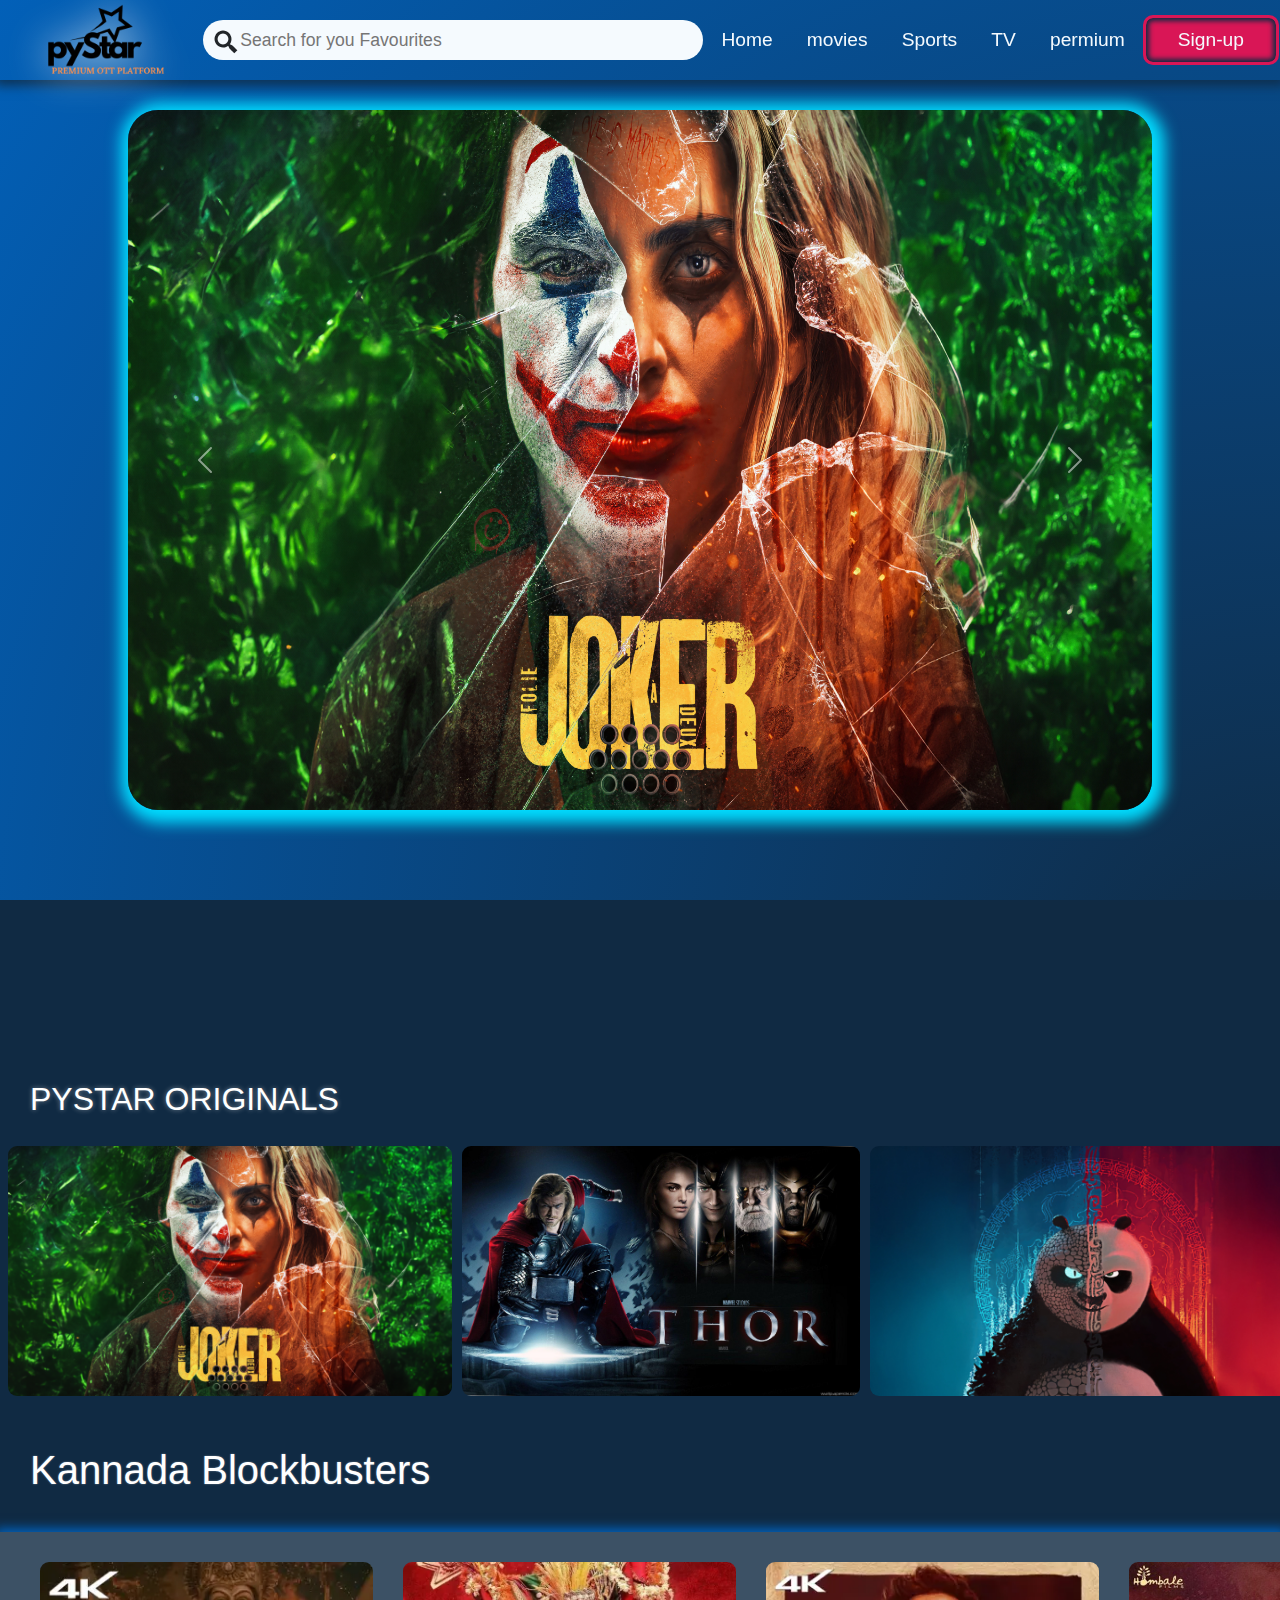
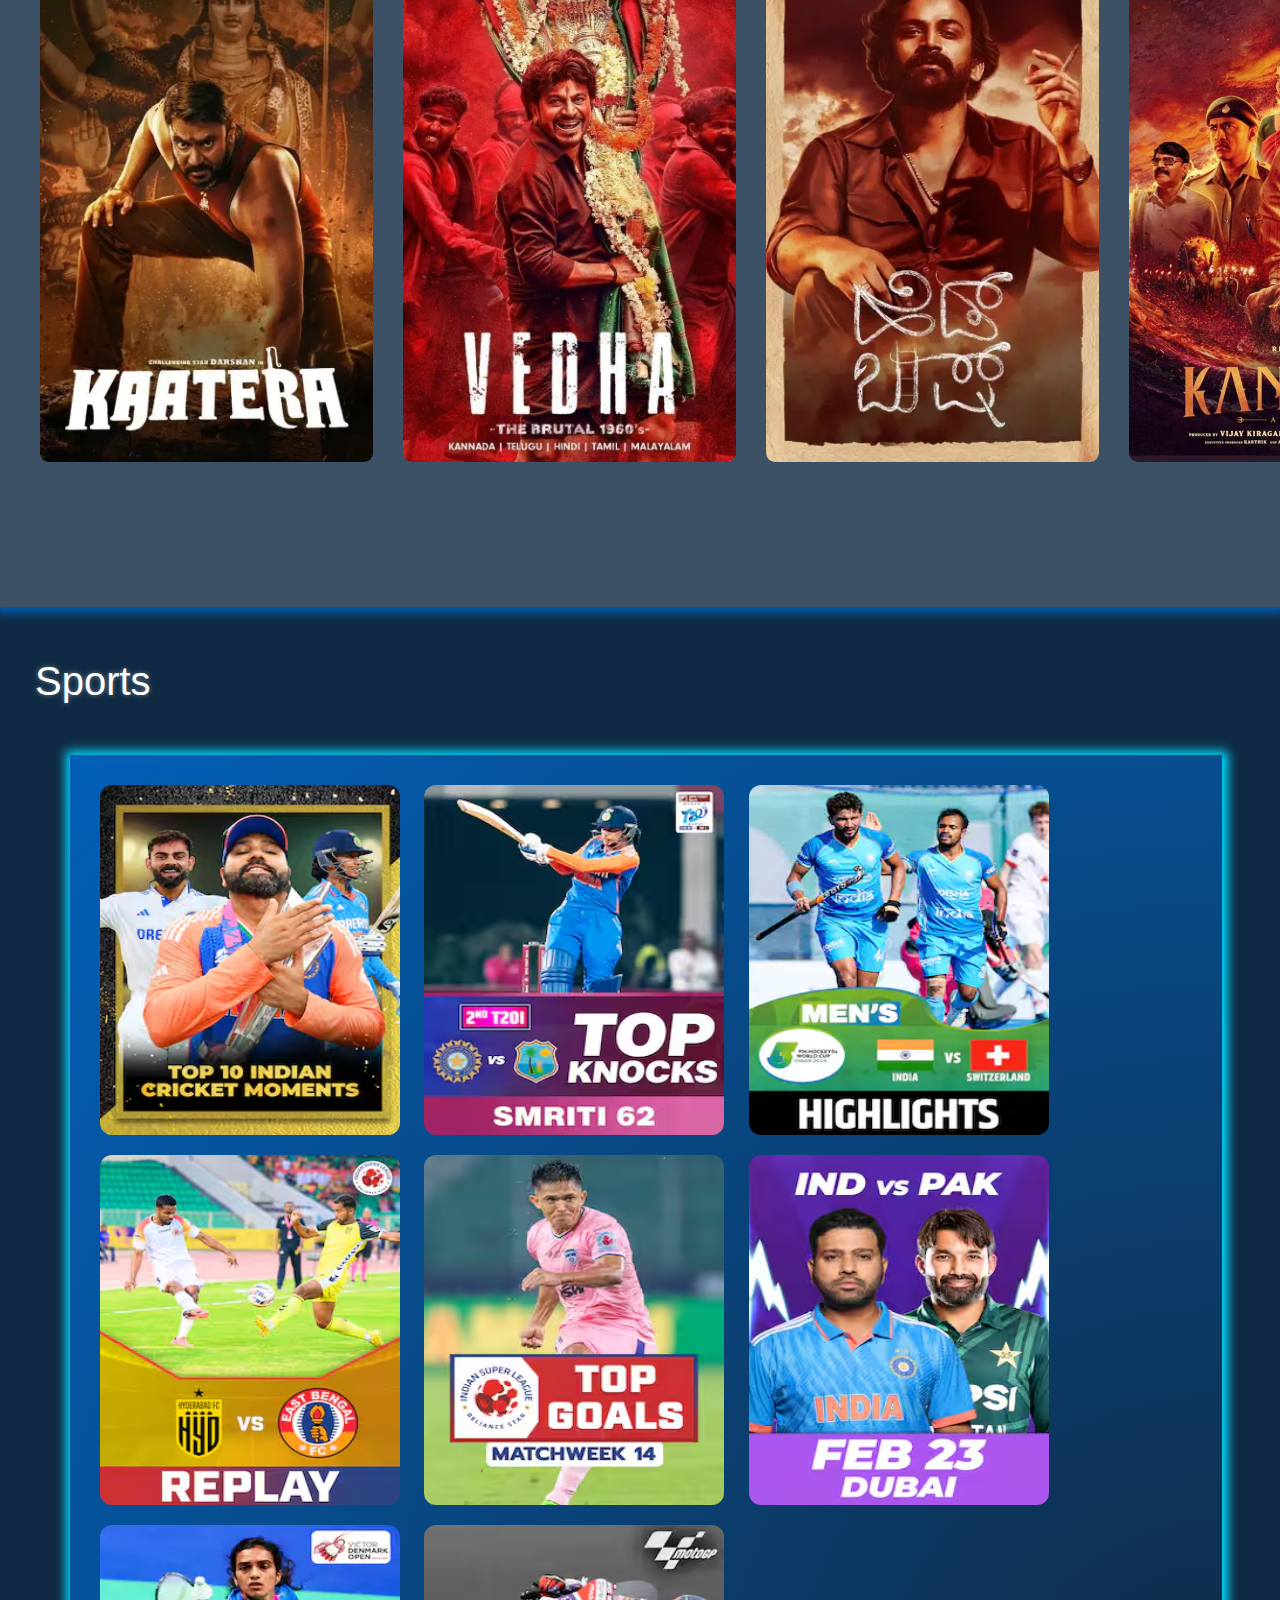
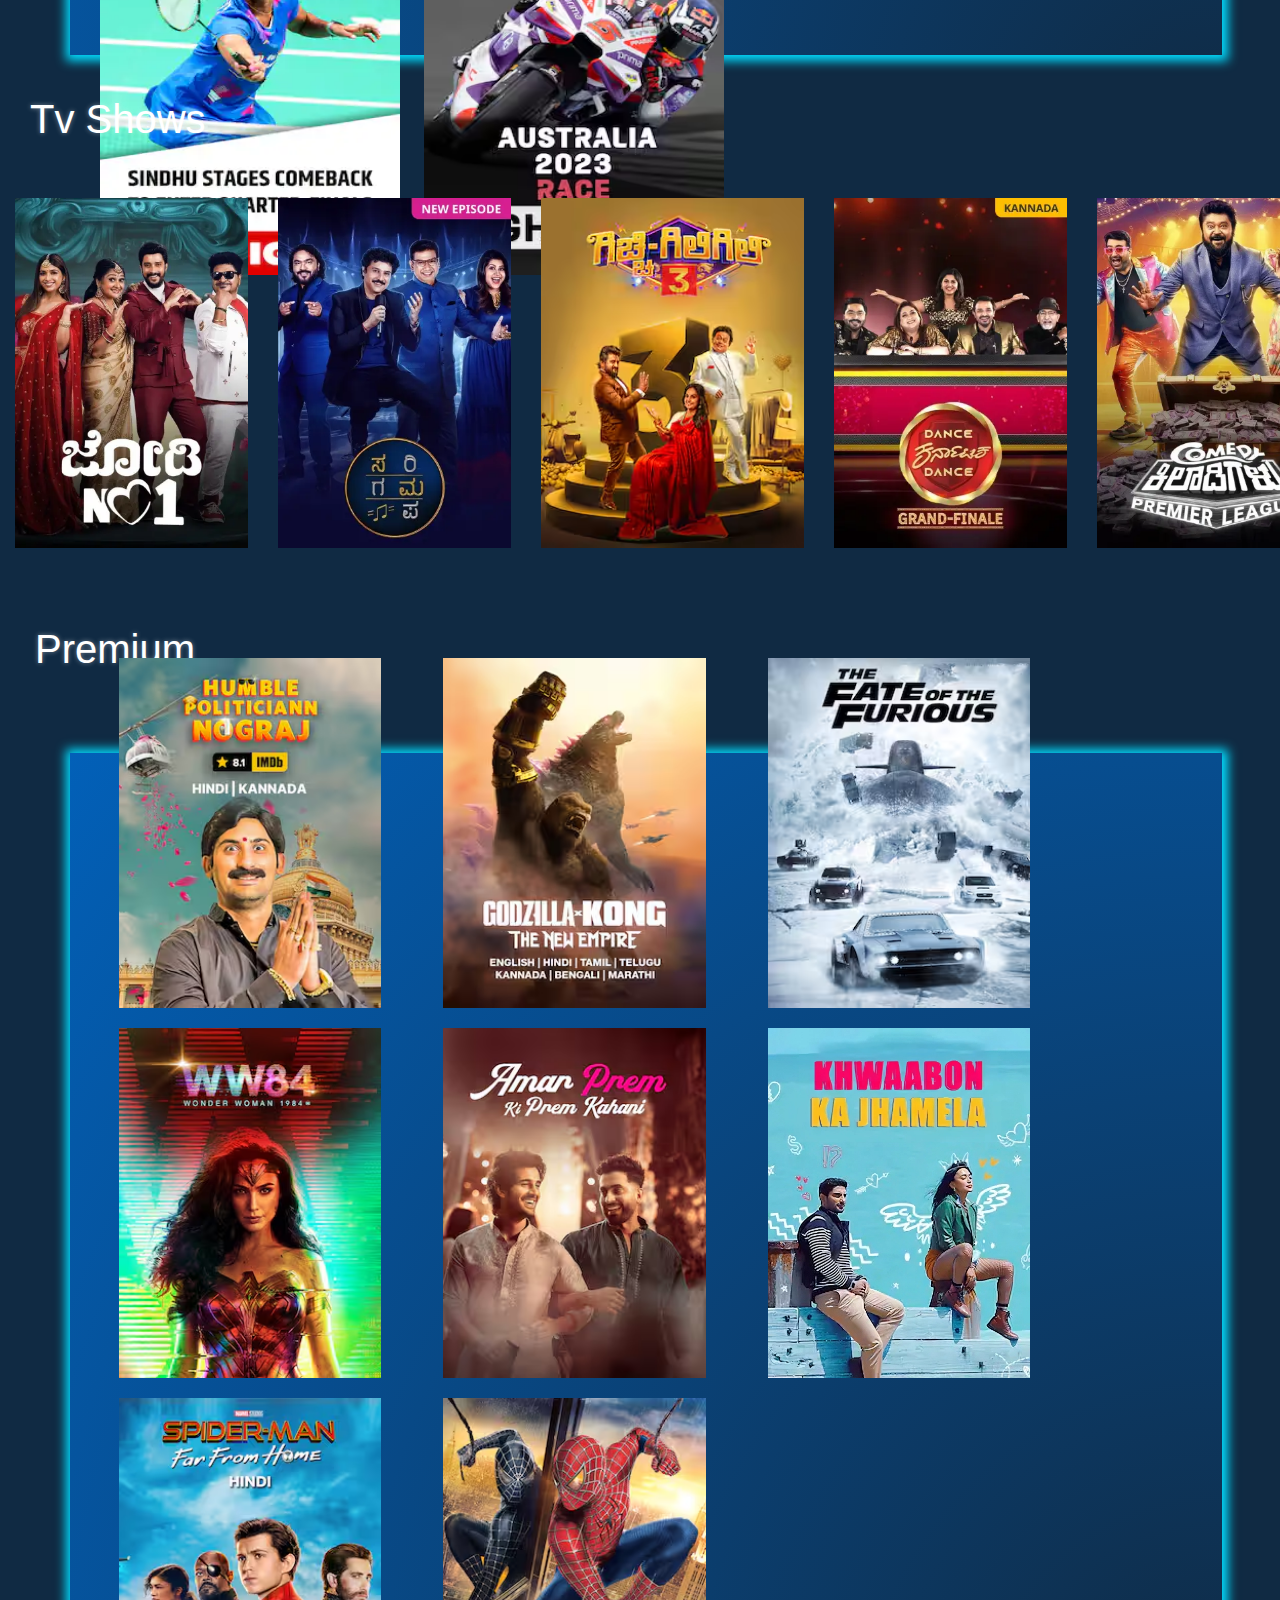
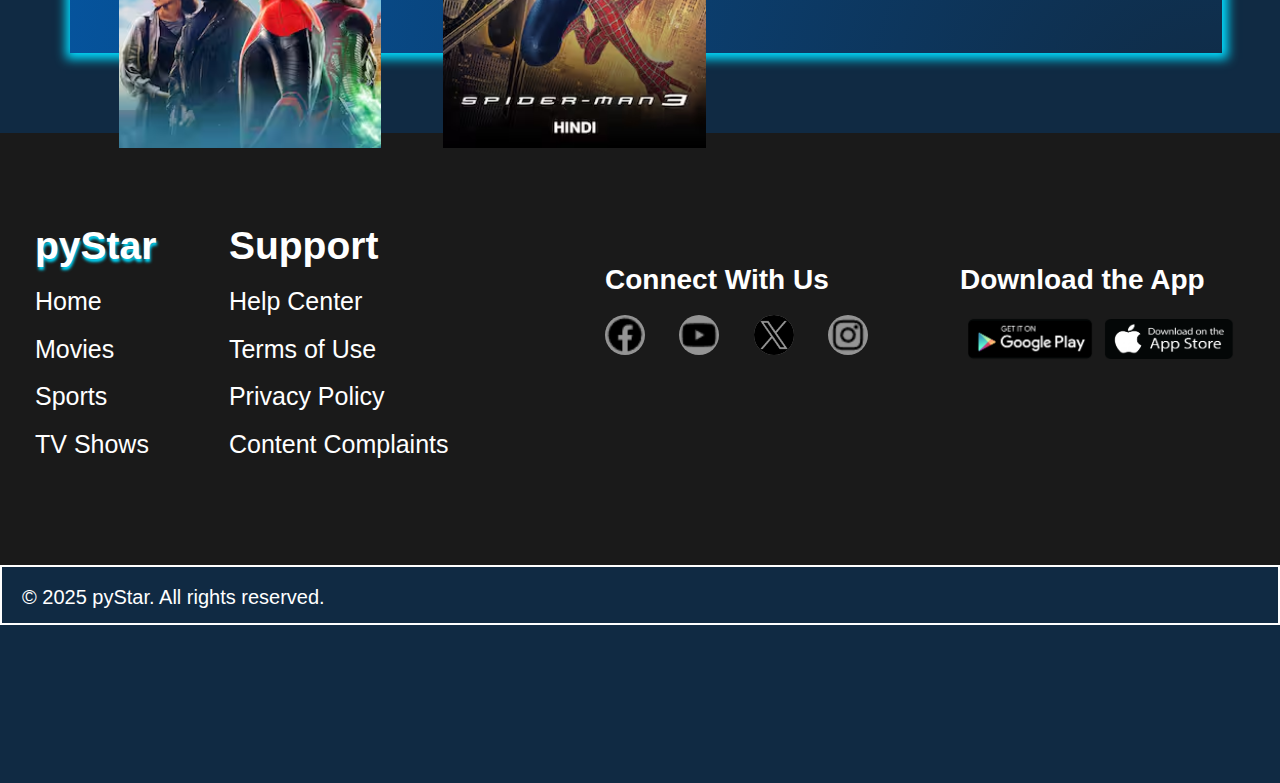
<file: index.html>
<!DOCTYPE html>
<html lang="en">
<head>
    <meta charset="UTF-8">
    <meta name="viewport" content="width=device-width, initial-scale=1.0">
    <meta name="description" content="OTT Platform">
    <meta name="keywords" content=" ott ,movies,py ,pystar,action,videos,triailer,scifi,drama,horror">
    <meta name="author" content="PYspider Basavanagudi">
    <link href='https://unpkg.com/boxicons@2.1.4/css/boxicons.min.css' rel='stylesheet'>
    <link rel="stylesheet" href="img2.png" type="image/">

    <link href="https://cdn.jsdelivr.net/npm/bootstrap@5.3.3/dist/css/bootstrap.min.css" rel="stylesheet" integrity="sha384-QWTKZyjpPEjISv5WaRU9OFeRpok6YctnYmDr5pNlyT2bRjXh0JMhjY6hW+ALEwIH" crossorigin="anonymous">
    <script src="https://cdn.jsdelivr.net/npm/bootstrap@5.3.3/dist/js/bootstrap.bundle.min.js" integrity="sha384-YvpcrYf0tY3lHB60NNkmXc5s9fDVZLESaAA55NDzOxhy9GkcIdslK1eN7N6jIeHz" crossorigin="anonymous"></script>
    <title >pyStar  Indian permium OTT platform for movies</title>
    
     <link rel="stylesheet" href="pyStart.css">
</head>
<body>

  <div class="main-wrapper">
    <div class="home">
      <!-- <form action="signin.html"> -->
          <div class="nav-bar">
              <div class="logo"><img src="img11.png" alt=""></div>
              <div class="search">
                  <i class='bx bx-search-alt-2'></i>
                 <hr>
                  <input type="text" name="" id="" placeholder="Search for you Favourites">
              </div>
              <a href="#home">Home</a>
              <a href="#movies">movies</a>
              <a href="#sports">Sports</a>
              <a href="#Tv">TV</a>
              <a href="#Premium">permium</a>
              <a href="signin.html" target="_blank">Sign-up</a>
          </div>
      <!-- </form> -->
      <div class="home_bg1" id="home">
          <div id="carouselExampleInterval" class="carousel slide" data-bs-ride="carousel">
              <div class="carousel-inner">
                <div class="carousel-item active" data-bs-interval="10000">
                  <img src="movies1.jpg" class="d-block w-100" alt="...">
                </div>
                <div class="carousel-item" data-bs-interval="2000">
                  <img src="movies2.jpg" class="d-block w-100" alt="...">
                </div>
                <div class="carousel-item">
                  <img src="movies5.jpg" class="d-block w-100" alt="...">
                </div>
              </div>
              <button class="carousel-control-prev" type="button" data-bs-target="#carouselExampleInterval" data-bs-slide="prev">
                <span class="carousel-control-prev-icon" aria-hidden="true"></span>
                <span class="visually-hidden">Previous</span>
              </button>
              <button class="carousel-control-next" type="button" data-bs-target="#carouselExampleInterval" data-bs-slide="next">
                <span class="carousel-control-next-icon" aria-hidden="true"></span>
                <span class="visually-hidden">Next</span>
              </button>
            </div>
      </div>
      <div class="home-sub-section">
        <div class="card">
          <img src="movies11.webp" alt="">
        </div>
        <div class="card">
          <img src="movies9.avif" alt="">
        </div>
        <div class="card">
          <img src="movies10.avif" alt="">
        </div>
        <div class="card">
          <img src="movies8.webp" alt="">
        </div>
        <div class="card">
          <img src="movies12.avif" alt="">
        </div>
      </div>
      
        <!-- PYSTAR ORIGINALS  movies -->
        <div class="row" >
          <h2 id="movies">PYSTAR ORIGINALS</h2>
          <div class="row__posters">
            <img class="row__poster row__posterLarge" src="movies1.jpg" alt="" />
    
            <img class="row__poster row__posterLarge" src="movies2.jpg" alt="" />
    
            <img class="row__poster row__posterLarge" src="movies3.jpg" alt="" />
    
            <img class="row__poster row__posterLarge" src="movies4.jpg" alt="" />
    
            <img class="row__poster row__posterLarge" src="movies5.jpg" alt="" />
    
            <img class="row__poster row__posterLarge" src="movies6.jpg" alt="" />
    
            <img class="row__poster row__posterLarge" src="movies7.png" alt="" />
    
            
          </div>
        </div>

        <!-------------------------Kannada Blockbusters ------------------------->
        <h1 class="bbs">Kannada Blockbusters</h1>
        <div class="container1">
          <!-- <h1>Kannada Blockbusters</h1> -->
          <div class="card1">
            <img src="movies20.webp" alt="">
            <div class="intro1">
              <h2>kaatera</h2>
              <p>Set against the rustic backdrop of the 1970s, unfolds the tale of farmers confronting challenges that intricately shape the course of their lives.</p>
            </div>
          </div>

          
          <div class="card1">
            <img src="movies21.webp" alt="">
            <div class="intro1">
              <h2>Vedha </h2>
              <p>Vedha is a Kannada action drama film that marks actor Shiva Rajkumar's 125th venture into the mainstream. It is the story of a man Vedha and his daughter who are on a murdering spree, as they always get the better of the cops after them.</p>
            </div>
          </div>
          <div class="card1">
            <img src="movies18.webp" alt="">
            <div class="intro1">
              <h2>Head Bush</h2>
              <p>Political-crime drama on Bangalore Underworld based on Agni Sridhar's Autobiography "My Days in the Underworld".</p>
            </div>
          </div>
          <div class="card1">
            <img src="movies27.jpeg" alt="">
            <div class="intro1">
              <h2>kantara </h2>
              <p>Due to unfortunate circumstances involving greed, betrayal, schemes, and murder, a young tribal man against his will, decides to adapt the traditions of his ancestors in order to get justice.</p>
            </div>
          </div>
          <div class="card1">
            <img src="movies25.jpeg" alt="">
            <div class="intro1">
              <h2>Marco</h2>
              <p>Adattu is one of the most renowned gold-trading families in Kerala. Unexpectedly, a mysterious incident shakes the Adattu family. George, the head of the family, sets out to uncover the truth and find those responsible.</p>
            </div>
          </div>
          <div class="card1">
            <img src="movies23.jpg" alt="">
            <div class="intro1">
              <h2>Salaar</h2>
              <p>The fate of a violently contested kingdom hangs on the fraught bond between two friends-turned-foes in this saga of power, bloodshed and betrayal.</p>
            </div>
          </div>

        </div>

        <!-- Sports  -->
        <h2 class="h222"> Sports </h2>
        <div class="row2" id="sports">
          
          <div class="row__posters2">
            <img class="row__poster2 row__posterLarge2" src="movies41.avif" alt="" />
    
            <img class="row__poster2 row__posterLarge2" src="movies42.avif" alt="" />
    
            <img class="row__poster2 row__posterLarge2" src="movies43.webp" alt="" />
   
            <img class="row__poster2 row__posterLarge2" src="movies44.avif" alt="" />
   
            <img class="row__poster2 row__posterLarge2" src="movies45.avif" alt="" />
    
            <img class="row__poster2 row__posterLarge2" src="movies46.avif" alt="" />
    
            <img class="row__poster2 row__posterLarge2" src="movies47.webp" alt="" />

            <img class="row__poster2 row__posterLarge2" src="movies48.avif" alt="" />

    
            
          </div>
        </div>

        
         <!-- tv Shows -->
         <div class="row1" id="Tv">
          <h2> Tv Shows</h2>
          <div class="row__posters1">
            <!-- <img class="row__poster1 row__posterLarge" src="movies27.jpeg" alt="" /> -->
    
            <img class="row__poster1 row__posterLarge" src="movies35.webp" alt="" />
    
            <img class="row__poster1 row__posterLarge1" src="movies30.webp" alt="" />
   
            <img class="row__poster1 row__posterLarge1" src="movies36.avif" alt="" />
   
            <img class="row__poster1 row__posterLarge1" src="movies32.webp" alt="" />
    
            <img class="row__poster1 row__posterLarge1" src="movies33.webp" alt="" />
    
            <img class="row__poster1 row__posterLarge1" src="movies34.webp" alt="" />
    
            
          </div>
        </div>

         <!-- Premium  -->
          <p id="Premium"></p>
         <h2 class="h33"> Premium </h2>
         <div class="row3" >
           
           <div class="row__posters3">
             <img class="row__poster3 row__posterLarge2" src="movies37.avif" alt="" />
     
             <img class="row__poster3 row__posterLarge2" src="movies38.avif" alt="" />
     
             <img class="row__poster3 row__posterLarge2" src="movies39.avif" alt="" />
    
             <img class="row__poster3 row__posterLarge2" src="movies40.avif" alt="" />
    
             <img class="row__poster3 row__posterLarge2" src="movies49.avif" alt="" />
     
             <img class="row__poster3 row__posterLarge2" src="movies50.webp" alt="" />
     
             <img class="row__poster3 row__posterLarge2" src="movies51.avif" alt="" />
 
             <img class="row__poster3 row__posterLarge2" src="movies52.avif" alt="" />
             
           </div>
         </div>

         <!-- -------------------footer -----------------------  -->

         <footer class="footer">
          <div class="main-ftr">
               <!-- <div class="logo">pyStar</div> -->
               <div class="links">
                   <h1>pyStar</h1>
                   <a href="#home">Home</a>
                   <a href="#movies">Movies</a>
                   <a href="#sports">Sports</a>
                   <a href="#Tv">TV Shows</a>
               </div>
               <!-- <div class="logo1">Support</div> -->
               <div class="links1">
                  <h2 class="logo1" >Support</h2>
                   <a href="#">Help Center</a>
                   <a href="#">Terms of Use</a>
                   <a href="#">Privacy Policy</a>
                   <a href="#">Content Complaints</a> 
               </div>
          </div>

          <div class="main-ftr1">
              <div class="social-icons">
                <h3>Connect With Us </h3>
                <a href="#" aria-label="Facebook"><img src="facebook-circle-logo-24.png" alt=""></a>
                <a href="#" aria-label="Twitter"><img src="youtube-logo-24.png" alt=""></a>
                <a href="#" aria-label="Instagram"><img src="twitter.png" alt="" class="twi"></a>
                <a href="#" aria-label="YouTube"><img src="instagram-logo-24.png" alt=""></a>
            </div> 
            
            <div class="social-icons1">
                <h3>Download the App </h3>
                <a href="#" aria-label="Facebook"><img src="Google-Play.png" alt="" class="g1"></a>
                <a href="#" aria-label="Twitter"><img src="app-store.jpg" alt="" class="a1"></a>
            </div>
          </div>
           
         
          
      </footer>

      <div class="the-end">
        <div class="copyright"><p>&copy; 2025 pyStar. All rights reserved.</div> </p>
        <img src="img11.png" alt="" class="ending">
      </div>  
      
  </div>  <!--main wrapper-->

   

   
</body>
</html>
</file>
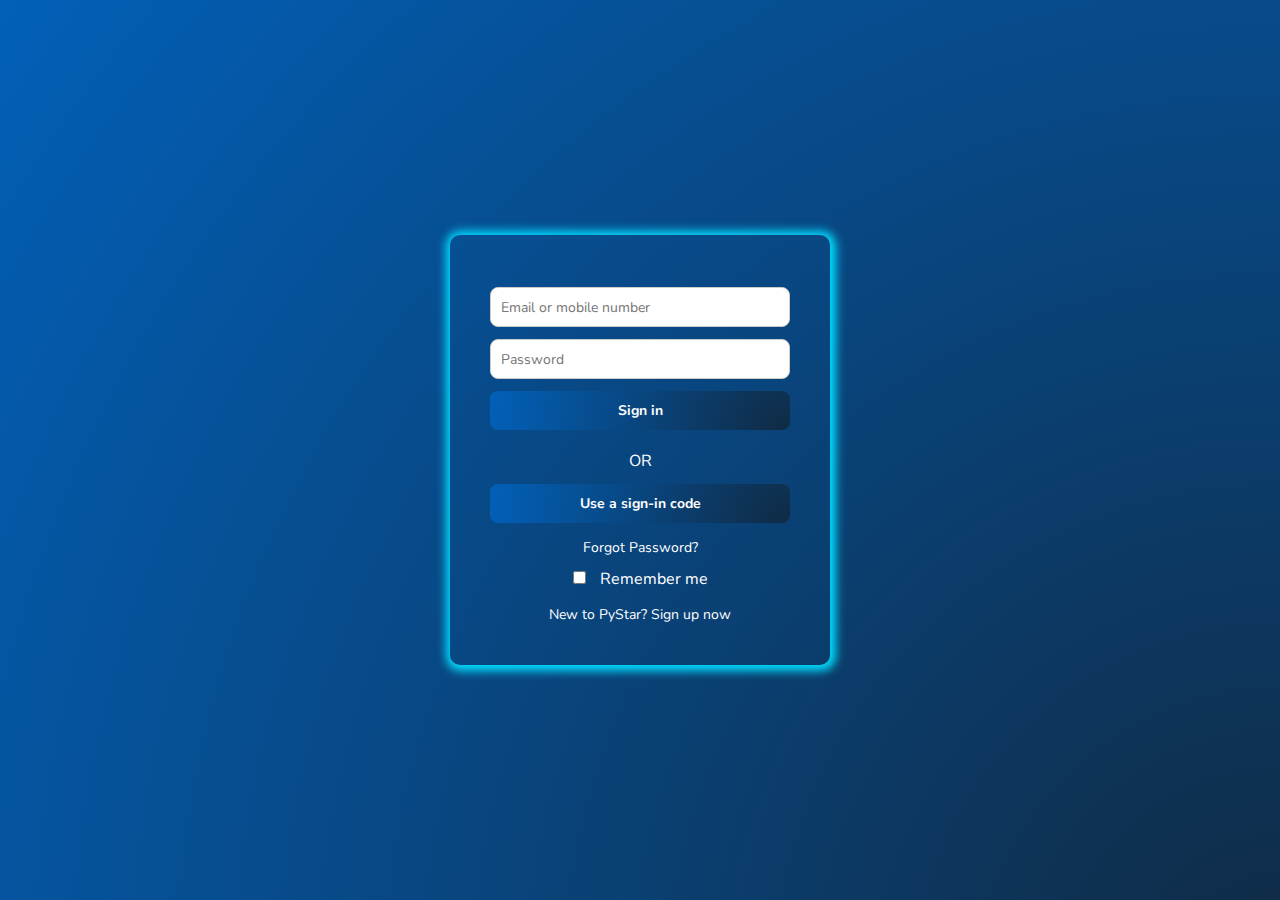
<file: signin.html>
<!DOCTYPE html>
<html lang="en">
<head>
    <meta charset="UTF-8">
    <meta name="viewport" content="width=device-width, initial-scale=1.0">
    <title>Sign In</title>
    <style>
        @import url('https://fonts.googleapis.com/css2?family=Nunito+Sans:ital,opsz,wght@0,6..12,200..1000;1,6..12,200..1000&display=swap');
        
        * {
            margin: 0;
            padding: 0;
            box-sizing: border-box;
            font-family: 'Nunito Sans', sans-serif;
        }

        body {
            height: 100vh;
            width: 100%;
            display: flex;
            align-items: center;
            justify-content: center;
            background: radial-gradient(circle farthest-corner at 100% 110%, #102a43, #0260b8);
            margin: 0;
        }

        .home {
            background-color: transparent;
            padding: 40px;
            border-radius: 10px;
            box-shadow: 0 0 20px rgba(0, 0, 10, 0.7);
            width: 100%;
            max-width: 380px;
            text-align: center;
            box-shadow: 1px 1px 10px 5px #02ddff; 
        }

        .home input[type="text"],
        .home input[type="password"],
        .home input[type="submit"] {
            width: 100%;
            padding: 10px;
            margin-top: 12px;
            border-radius: 8px;
            border: 1px solid #ccc;
            font-size: 14px;
        }

        .home input[type="submit"] {
            background-color: radial-gradient(circle farthest-corner at 100% 110%, #102a43, #0260b8);
            color: white;
            border: none;
            cursor: pointer;
            font-weight: bold;
            /* transition: background-color 0.3s; */
        }

        .home input[type="submit"]:hover {
            background: radial-gradient(circle farthest-corner at 100% 110%, #0581f6, #052039);
            
            

        }

        .mob input,
        .passwd input {
            height: 40px;
        }

        .sign input {
            background: radial-gradient(circle farthest-corner at 100% 110%, #102a43, #0260b8);
            margin-top: 20px;
        }

        p {
            margin-top: 20px;
            font-size: 16px;
            color: white;
        }

        .code input {
            background: radial-gradient(circle farthest-corner at 100% 110%, #102a43, #0260b8);
            border: 1px solid #ccc;
            padding: 10px;
            cursor: pointer;
        }

        a {
            display: inline-block;
            margin-top: 15px;
            color: #ffffff;
            text-decoration: none;
            font-size: 14px;
            /* background: transparent; */
        }

        a:hover {
            text-decoration: underline;
        }

        .check {
            margin-top: 10px;
        }

        .check input {
            margin-right: 10px;
        }

        label {
            color: white;
        }
       

    </style>
</head>
<body>

    <div class="home">
        <form action="index.html">
            <div class="mob">
                <input type="text" id="email" placeholder="Email or mobile number" aria-label="Email or mobile number">
            </div>
            <div class="passwd">
                <input type="password" id="password" placeholder="Password" aria-label="Password">
            </div>
            <div class="sign">
                <input type="submit" value="Sign in">
            </div>
            <p>OR</p>
            <div class="code">
                <input type="submit" value="Use a sign-in code">
            </div>
            <a href="#">Forgot Password?</a>
            <div class="check">
                <input type="checkbox" id="remember-me" aria-label="Remember me"> 
                <label for="remember-me">Remember me</label>
            </div>
            <a href="#">New to PyStar? Sign up now</a>
        </form>
    </div>

</body>
</html>
</file>
<file: pyStart.css>
/* @import url('https://fonts.googleapis.com/css2?family=Nunito+Sans:ital,opsz,wght@0,6..12,200..1000;1,6..12,200..1000&display=swap'); */
*{
    margin: 0;
    /* font-family: "Nunito Sans", serif; */
    box-sizing: border-box;
}
body{
    background-color: #102a43;
    font-family: Arial, Helvetica, sans-serif;

}
.main-wrapper{
    display: flex;
    flex-direction: column;
    align-items: center;
    justify-content: center;
}
/* home starts */
.home{
    height: 100vh;
    width: 100%;
    background: radial-gradient(circle farthest-corner at 100% 110%,#102a43,#0260b8);
}
.home .nav-bar{
    height: 80px;
    width: 100%;
    display: flex;
    align-items: center;
    justify-content:space-around; 
    box-shadow: 0px 1px 10px 5px #102a43cc;
    position: fixed;
    z-index: 100;
    top: 0;

}
.nav-bar img{
    width: 200px;
    filter: drop-shadow(1px 1px 20px #f5fafe);
}
.nav-bar a{
    color: #f5fafe;
    text-decoration: none;
    font-size: 1.2rem;
    border-radius: 10px;
    padding: 8px 16px;
    /* animation: silde-2 1s reverse; */
}
/* @keyframes slide-2 {
  to{
    opacity: 0;
  }
    
} */
.nav-bar a:hover{
    background-color:#f5fafe;
    color: #102a43;
    transition: all 0.2s ease-in;
}
.nav-bar a:last-child{
    background-color:#D91656;
    box-shadow: 0px 0px 5px 3px #102a43 inset;  
    border: #D91656 solid;  
    padding: 8px 32px;
}
.search{
    width: 500px;
    height: 40px;
    display: flex;
    background-color: #f5fafe;
    border-radius: 20px;
   
}
.search input{
    height: 100%;
    width: 76%;
    border-radius: 4px;
    font-size: 1.1rem;
    border: none;
    outline: none;
    background: none;
    color: #102a43;
    padding-left: 10px;
    
}
.search i {
    position: relative;
    left: 10px; 
    top: 9px;
    font-weight: bolder;
    font-size: 27px;
}
.home_bg1{
    height: calc(100vh-80px);
    width: 100%;
    display: flex;
    align-items: flex-end;
    justify-content: center;
    margin-top: 30px;
    
}


.carousel{
    width: 80%;
    overflow: hidden;
    border-radius: 30px;
    margin-top: 80px; 
    box-shadow: 3px 3px 15px 10px #02ddff;    
   
}
.carousel img{
    height: 700px;
    width: 700px;
}
.home-sub-section{
 
    display: flex;
    align-items:center ; 
    justify-content: space-between;
    height: fit-content;
    width: 90%;
    position: relative;
    bottom: 70px;
    margin-left: 65px;
    


}
.home-sub-section .card {
    height: 270px;
    width: 210px;
    border-radius: 10px;
    overflow: hidden;
    animation: slide 1s ease-in-out forwards;
    opacity: 0;
    
}
.card:nth-child(2){
    animation-delay: .3s;
}
.card:nth-child(3){
    animation-delay: .5s;
}.card:nth-child(4){
    animation-delay: .7s;
}.card:nth-child(5){
    animation-delay: .9s;
}

@keyframes slide {
    from{
        transform: translateY(-200px);
        opacity: 0;
    }
    to{
        opacity: 1;
    }
    
}
.back-card{
    width: 210px;
    height: 50%;
    background-color: #367eba59;
    border: solid;
    z-index: 100;
    position: absolute;
    top:135px;
    border-bottom-right-radius: 10px;
    border-bottom-left-radius: 10px;
    display: none; 
    
}



.card{
    transition: transform 0.3s ease-in-out;
}
.home-sub-section .card:hover{
    
    transform: scale(1.2);

}
/* ------------------------- PYSTAR ORIGINALS  movies  (the Start)-------------------*/
.row h2{
    color: white;
    margin-left: 30px;
    text-shadow: 0px 0px 5px rgba(245, 245, 245, 0.434) ;
}
.row__poster {
    width: 100%;
    /* height: 435px; */
    object-fit: contain;
    max-height: 190px;
    margin-right: 10px;
    transition: transform 0.1s ease;
    border-radius: 9px;
    


}
.row__posters {
    display: flex;
    overflow-y: hidden;
    overflow-x: scroll;
    padding: 20px;
    
  }
  .row__poster:hover {
    transform: scale(1.1);
    box-shadow: 1px 1px 10px 5px #0260b8;
    transition: all 0.5s ease-in-out;

  }
  
  .row__posters::-webkit-scrollbar {
    display: none;
  }
  
  .row__posterLarge {
    max-height: 250px;
  }

/* ------------------------- PYSTAR ORIGINALS  movies  (the end) -------------------*/


/* ------------------------- Kannada Blockbusters (start)-------------------*/




.bbs {
    color: white;
    /* margin: 20px; */
    padding: 30px;
    text-shadow: 0px 0px 2px rgba(245, 245, 245, 0.434);
}


.container1  {
    height: 75vh;
    width: 100%;
    display: flex;
    /* overflow: hidden;     this is used to hide the intro  */  
    overflow-x: scroll;
    padding: 20px;
    background-color: rgba(255, 255, 255, 0.184);
    box-shadow: 1px 1px 10px 5px #0260b8;
    
    
    
}
.container1::-webkit-scrollbar {
    display: none;
}

.container1 img{
    height: 500px;
    margin: 10px;
    margin-left: 20px;
    max-height: 500px;
    border-radius: 9px;
   
    


}


.intro1 {
    height: 170px;
    width: 333px;
    padding: 6px;
    box-sizing: border-box;
    /* position: absolute; */
    background: rgba(17, 17, 17, 0.667);
    color: white;
    margin-left: 20px;
    border-radius: 0px 0px 9px 9px ;
    position: relative;
    bottom: 330px;
    opacity: 0;
    
    
}
.card1:nth-child(2)  .intro1{
    bottom: 360px;
    

}


.intro1 h2 {
    margin: 13px;
    font-size: 30px;
    font-weight: bolder;
    visibility: hidden;
    opacity: 0;

}
.intro1 p {
    margin: 20px;
    font-size: 20px;
    visibility: hidden;
    opacity: 0;
}
.container1 .card1:hover {
    transform: scale(1.1);
    transition: 01s ease;
  }

.container1 .card1:hover  .intro1{       /*     to hide the intro  */
    height: 320px;
    width: 332px;
    background: rgba(0, 0, 0, 0.703);
    
    opacity: 1; 
    visibility: visible;
    transition: 01s ease;
    
} 


.container1 .card1:hover h2  {              /*    to hide the h2(movies title)  */
    opacity: 1;
    visibility: visible;
    transition: 01s ease;
}
.container1 .card1:hover p  {              /*    to hide the h2(movies Storyline)        */
    opacity: 1;
    visibility: visible;
    transition: 01s ease;
}

.container1 .card1:nth-child(2):hover .intro1  {       /*   to edit spcific height and width to  the  img  in intro   */
    height: 350px;
    width: 332px;
} 

.container1 .card1:nth-child(4):hover .intro1  { 
    height: 322px;
    width: 356px;
} 
.container1  .card1:nth-child(5):hover .intro1  { 
    height: 322px;
    width: 404px;
} 
.container1 .card1:nth-child(6):hover .intro1  { 
    height: 322px;
    width: 370px;
} 




/* -----------------------  Tv shows  ------------------- */

.row1{
   /* top: 70px; */
    height: 50vh;
    width: 100%;
    /* background-color: white; */
    /* padding-top: 90px; */
  
}
.row1 h2{
    font-size: 40px;
    margin: 40px;
    color: white;
    margin-left: 30px;
    text-shadow: 0px 0px 5px rgba(245, 245, 245, 0.434) ;
}
.row__poster1 {
    width: 100%;
    object-fit: contain;
    max-height: 390px;
    margin-right: 8px;
    transition: transform 0.1s ease;
}
.row1 img {
    height: 350px;
    width: 300px;
    margin: 0;   
}
.row__posters1 {
    display: flex;
    overflow-y: hidden;
    overflow-x: scroll;
    /* padding: 20px; */
  }
  .row__poster1:hover {
    transform: scale(1.1);
    box-shadow: 1px 1px 10px 5px #0260b8;
    transition: all 0.5s ease-in-out;
  }
  
  .row__posters1::-webkit-scrollbar {
    display: none;
  }
  
  /* .row__posterLarge1 {            /* height of images */
    /* max-height: 350px;
  }  */ 

.row__posters1:nth-child(2) img {
    margin: 15px;
    
}


/* <!---------------------------      Sports ------------------- --> */

.h222 {
    font-size: 40px;
    margin: 50px;
    color: white;
    margin-left: 35px;
    text-shadow: 0px 0px 5px rgba(245, 245, 245, 0.434) ;
}
.row2  {
    display: flex;
    align-items: center;
    justify-content: space-around;
    background: radial-gradient(circle farthest-corner at 100% 110%, #102a43,#0260b8);

    
    height: 100vh;
    width: 90%;
    padding: 20px;
    /* background-color: rgba(255, 255, 255, 0.022); */
    box-shadow: 1px 1px 10px 5px #02ddff; 
    margin-left: 70px;
    flex-wrap: wrap;
    
}
.row__poster2 {
    
    width: 100%;
    /* object-fit: contain; */
    max-height: 350px;
    margin-right: 8px;
    transition: transform 0.1s ease;
   
    

}
.row2 img {
    
    height: 350px;
    width: 300px;
    margin: 10px; 
    border-radius: 12px;  
    
}

.row__poster2:hover {
    transform: scale(1.1);
    box-shadow: 1px 1px 10px 8px #090909;
    transition: all 0.5s ease-in-out;

}

/* <!------------   ---- Premium ----------- --> */
.h33 {
    font-size: 40px;
    margin: 80px;
    color: white;
    margin-left: 35px;
    text-shadow: 0px 0px 5px rgba(245, 245, 245, 0.434) ;
}

.row3  {
    display: flex;
    align-items: center;
    justify-content: space-around;
    background: radial-gradient(circle farthest-corner at 100% 110%, #102a43,#0260b8);
    /* flex-wrap: wrap; */
    
    height: 100vh;
    width: 90%;
    padding: 20px;
    /* background-color: rgba(255, 255, 255, 0.022); */
    box-shadow: 1px 1px 10px 5px #02ddff; 
    margin-left: 70px;
    
}

.row__poster3 {
    
    /* width: 100%; */
    object-fit: contain;
    max-height: 390px;
    margin-right: 8px;
    transition: transform 0.1s ease;
    

 

}
.row3 img {
    
    height: 350px;
    width: 300px;
    margin: 10px; 
    border-radius: 12px;  
}

.row__poster3:hover {
    transform: scale(1.1);
    box-shadow: 1px 1px 10px 8px #282829;
    transition: all 0.5s ease-in-out;

}

/*  --------------------      footer starts ---------------------- */
.footer {
    margin-top: 80px;
    width: 100%;
    height: 48vh;
    background-color: #1a1a1a;
    padding: 40px 20px;
    display: flex;
    justify-content:space-between;
    /* text-align: center; */
}
.footer h1 {
    font-size: 39px;
    font-weight: bold;
    color: #fff;
    margin-left: 15px;
    text-shadow:1px 3px 3px  #02ddff;
    
}
.footer .links a {
    color: #fff;
    margin: 0 15px;
    text-decoration: none;
    font-size: 25px;
    display: flex;
    line-height: 1.9;
}

.footer .logo1 {
    font-size: 39px;
    font-weight: bold;
    color: #fff;
    /* text-shadow:1px 3px 3px  #02ddff; */
    margin-left: 15px;
    
    
}

.footer .links1 {
    margin-left: 50px;
}
.footer .links1 a {
    color: #ffffff;
    margin: 0 15px;
    text-decoration: none;
    font-size: 25px;
    display: flex;
    line-height: 1.9;
}
.main-ftr {
    width: 550px;
    height: 300px;
    /* background-color: #D91656; */
    display: flex;
    margin-top: 50px;
    
}
.main-ftr .links {
    flex-direction: column;
  

}

.footer .main-ftr1 {
    width: 655px;
    height: 300px;
    /* background-color: #D91656; */
    display: flex;
    margin-top: 50px;
    justify-content: space-between;
    
}

.social-icons {
    width: 300px;
    height: 100px;
    /* background-color: #02ddff; */
    margin-top: 40px;
    h3{
        color: white;
        font-weight: bolder;
    }
}

.social-icons1 {
    width: 300px;
    height: 100px;
    /* background-color: #02ddff; */
    margin-top: 40px;
    h3{
        color: white;
        font-weight: bolder;
    }
}

.social-icons img {
    width: 40px; 
    height: 40px;
     background-color: rgba(255, 255, 255, 0.533);
    border-radius: 50%;
    color: white; 
    font-size: 23px;
}
.social-icons a {
    width: 70px; 
    height: 40px;
    /* background-color: lime; */
    display: inline-flex;
    margin-top: 10px;

} 

.social-icons a:hover{
    
    transform: scale(1.1);
    transition: 0.1s ease-in-out;
}

.social-icons1 .g1 {
    width: 140px;
    margin-top: 10px;

}
.social-icons1 .a1 {
    width: 130px;
    height: 40px;
    margin-top: 10px;


}

.the-end {
    width: 100%;
    height: 60px;
    border: 2px solid white;
    /* background-color: #D91656; */
    .copyright {
        width: 500px;
        height: 60px;
        color: #fff;
        display: flex;
        align-items: center;
        /* background-color: rgb(167, 103, 6); */
        
    p{
        font-size: 20px;
        margin: 0 20px;
    }
        
    }
    .ending{
        width: 140px;
        height: 140px;
        filter: drop-shadow(2px 2px 30px  #f8f9f9);
        position: relative;
        left: 1380px;
        top: -120px; 
        /* background-color: #8ee9f8; */
        
    }
}
</file>
